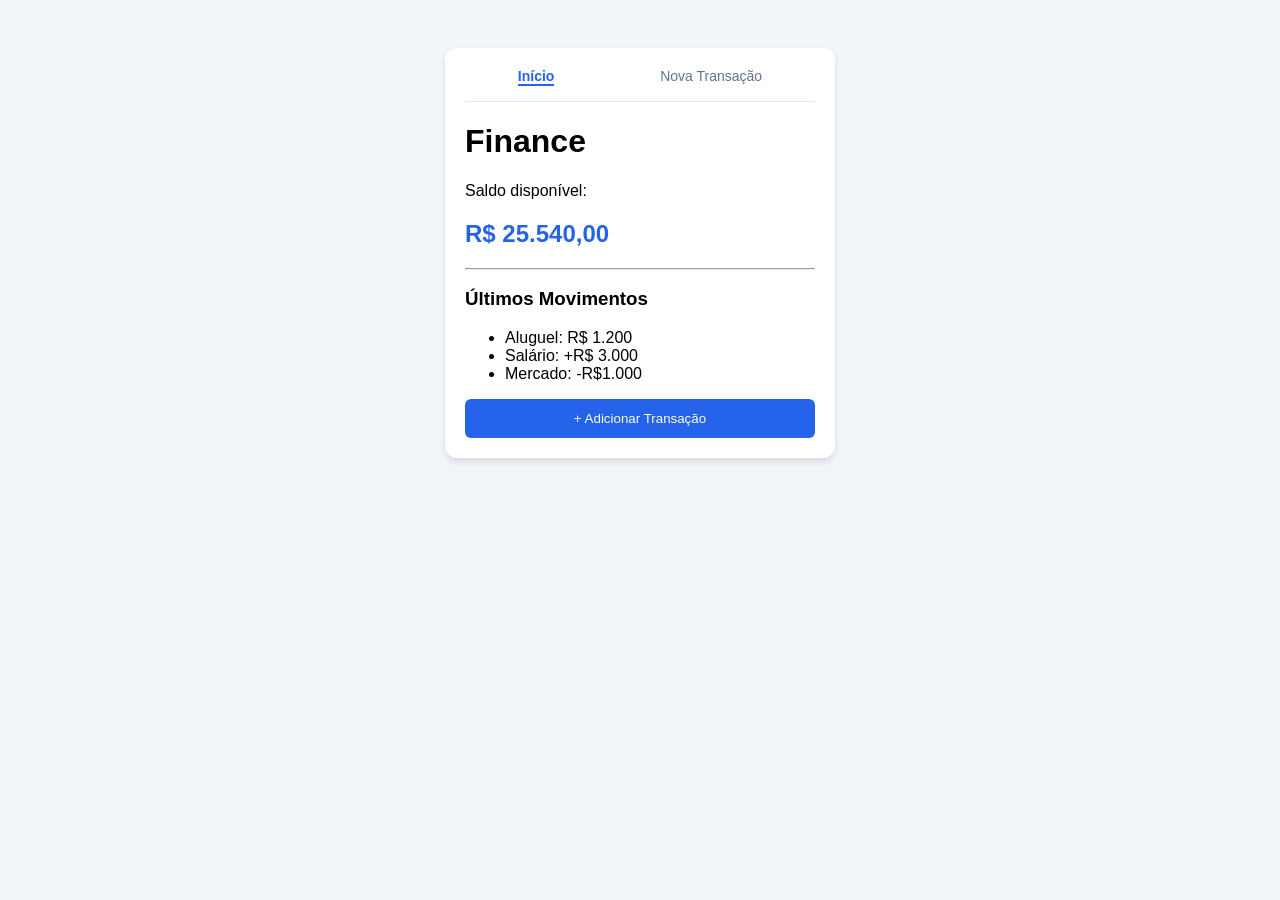
<file: index.html>
<!DOCTYPE html>
<html lang="pt-BR">
<head>
    <meta charset="UTF-8">
    <meta name="viewport" content="width=device-width, initial-scale=1.0">
    <title>Inicio</title>
    <link rel="stylesheet" href="style.css">
</head>
<body>
    <div class="card">
    <nav class="nav-menu">
        <a href="index.html" class="nav-link active">Início</a>
        <a href="adicionar.html" class="nav-link">Nova Transação</a>
    </nav>
    <h1>Finance</h1>
    <p>Saldo disponível:</p>
    <h2 style="color: #2563eb;">R$ 25.540,00</h2>
    <hr>
    <h3>Últimos Movimentos</h3>
    <ul>
        <li>Aluguel: R$ 1.200</li>
        <li>Salário: +R$ 3.000</li>
        <li>Mercado: -R$1.000</li>
    </ul>
    <a href="adicionar.html"><button class="btn-primary">+ Adicionar Transação</button></a>
</div>
</body>
</html>
</file>
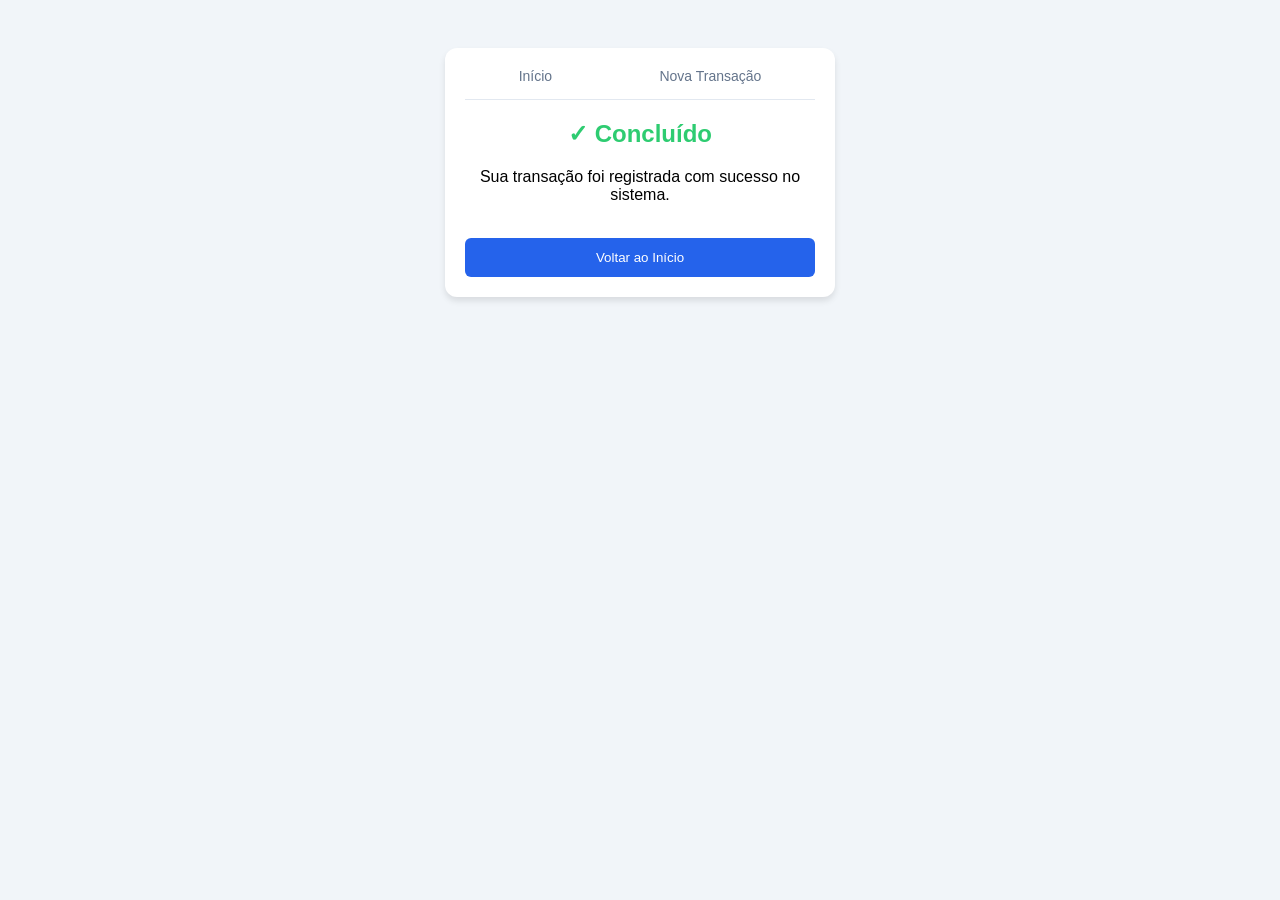
<file: sucesso.html>
<!DOCTYPE html>
<html lang="en">
<head>
    <meta charset="UTF-8">
    <meta name="viewport" content="width=device-width, initial-scale=1.0">
    <title>Sucesso</title>
    <link rel="stylesheet" href="style.css">
</head>
<body>
    <div class="card" style="text-align: center;">
    <nav class="nav-menu">
        <a href="index.html" class="nav-link">Início</a>
        <a href="adicionar.html" class="nav-link">Nova Transação</a>
    </nav>
    <h2 style="color: #2ecc71;">✓ Concluído</h2>
    <p>Sua transação foi registrada com sucesso no sistema.</p>
    <br>
    <a href="index.html"><button class="btn-primary">Voltar ao Início</button></a>
</div>
</body>
</html>
</file>
<file: style.css>
:root { 
    --cor-primaria: #2563eb; 
    --cor-hover: #1d4ed8; 
    --fundo: #f1f5f9; 
}

body { font-family: 'Segoe UI', sans-serif; background: var(--fundo); display: flex; justify-content: center; padding: 40px; }
.card { width: 350px; background: white; padding: 20px; border-radius: 12px; box-shadow: 0 4px 6px rgba(0,0,0,0.1); }

button { width: 100%; padding: 12px; background: var(--cor-primaria); color: white; border: none; border-radius: 6px; cursor: pointer; transition: background 0.3s; }
button:hover { background: var(--cor-hover); }

input { width: 100%; padding: 10px; margin: 8px 0; border: 1px solid #ccc; border-radius: 4px; box-sizing: border-box; }

/* Menu */
.nav-menu { display: flex; justify-content: space-around; padding-bottom: 15px; margin-bottom: 15px; border-bottom: 1px solid #e2e8f0; }
.nav-link { text-decoration: none; color: #64748b; font-weight: 500; font-size: 14px; }
.nav-link.active { color: var(--cor-primaria); font-weight: bold; border-bottom: 2px solid var(--cor-primaria); }

/* Botão Cancelar */
.btn-cancel { width: 100%; padding: 12px; background-color: transparent; color: #64748b; border: 1px solid #cbd5e1; border-radius: 6px; cursor: pointer; margin-top: 10px; transition: 0.3s; }
.btn-cancel:hover { background-color: #f1f5f9; color: #475569; }
</file>
